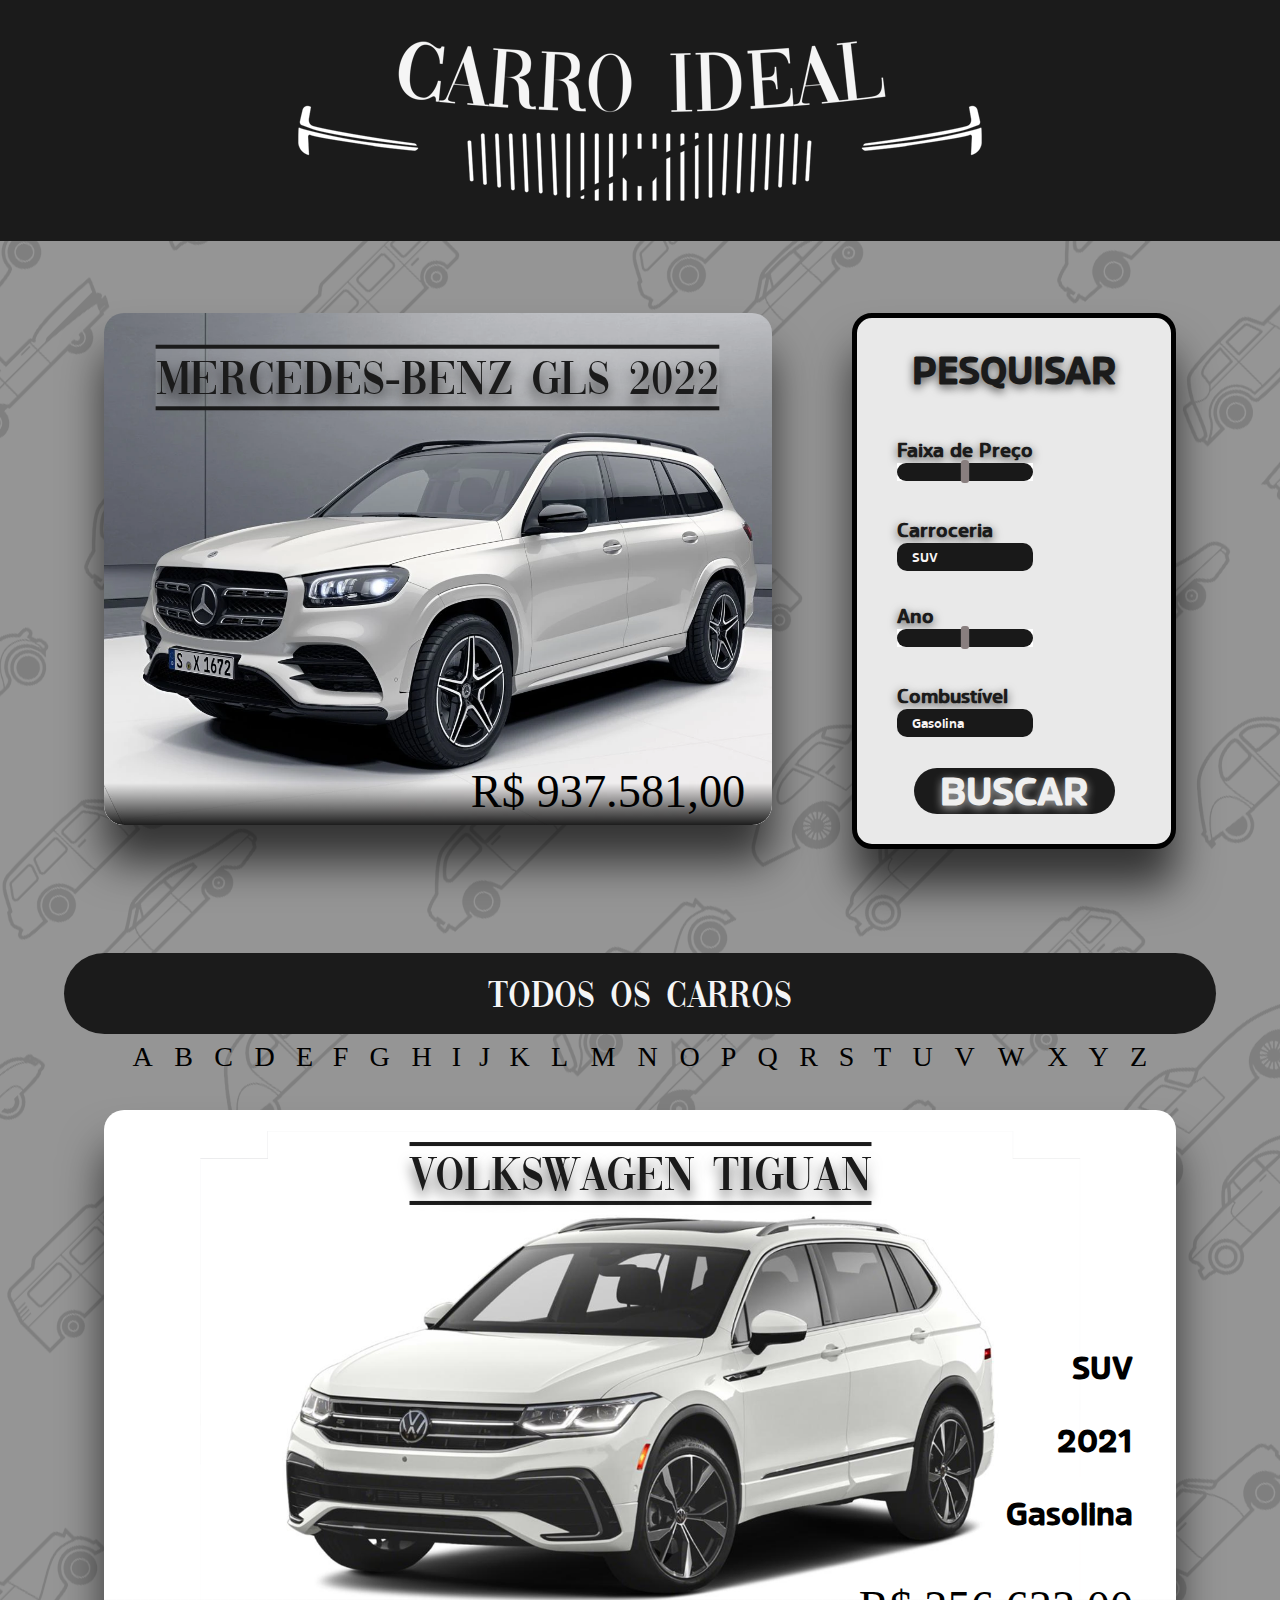
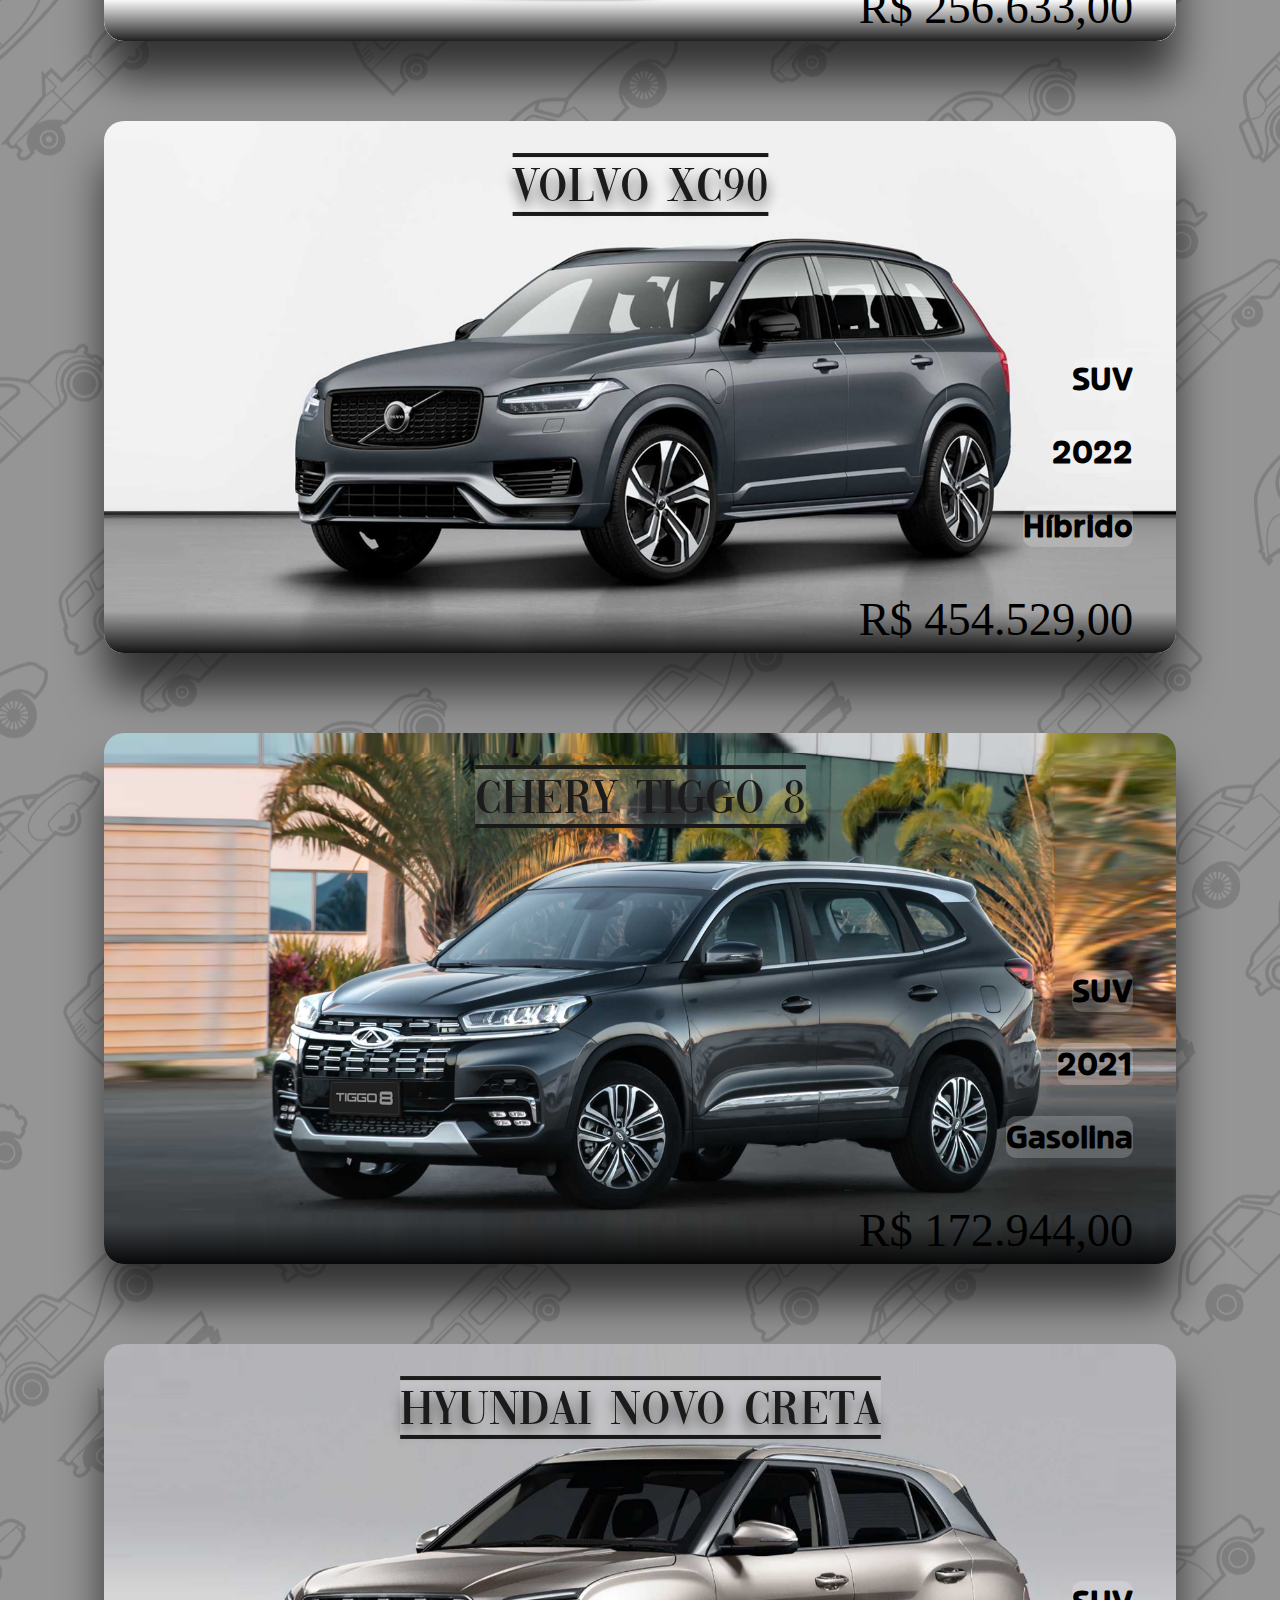
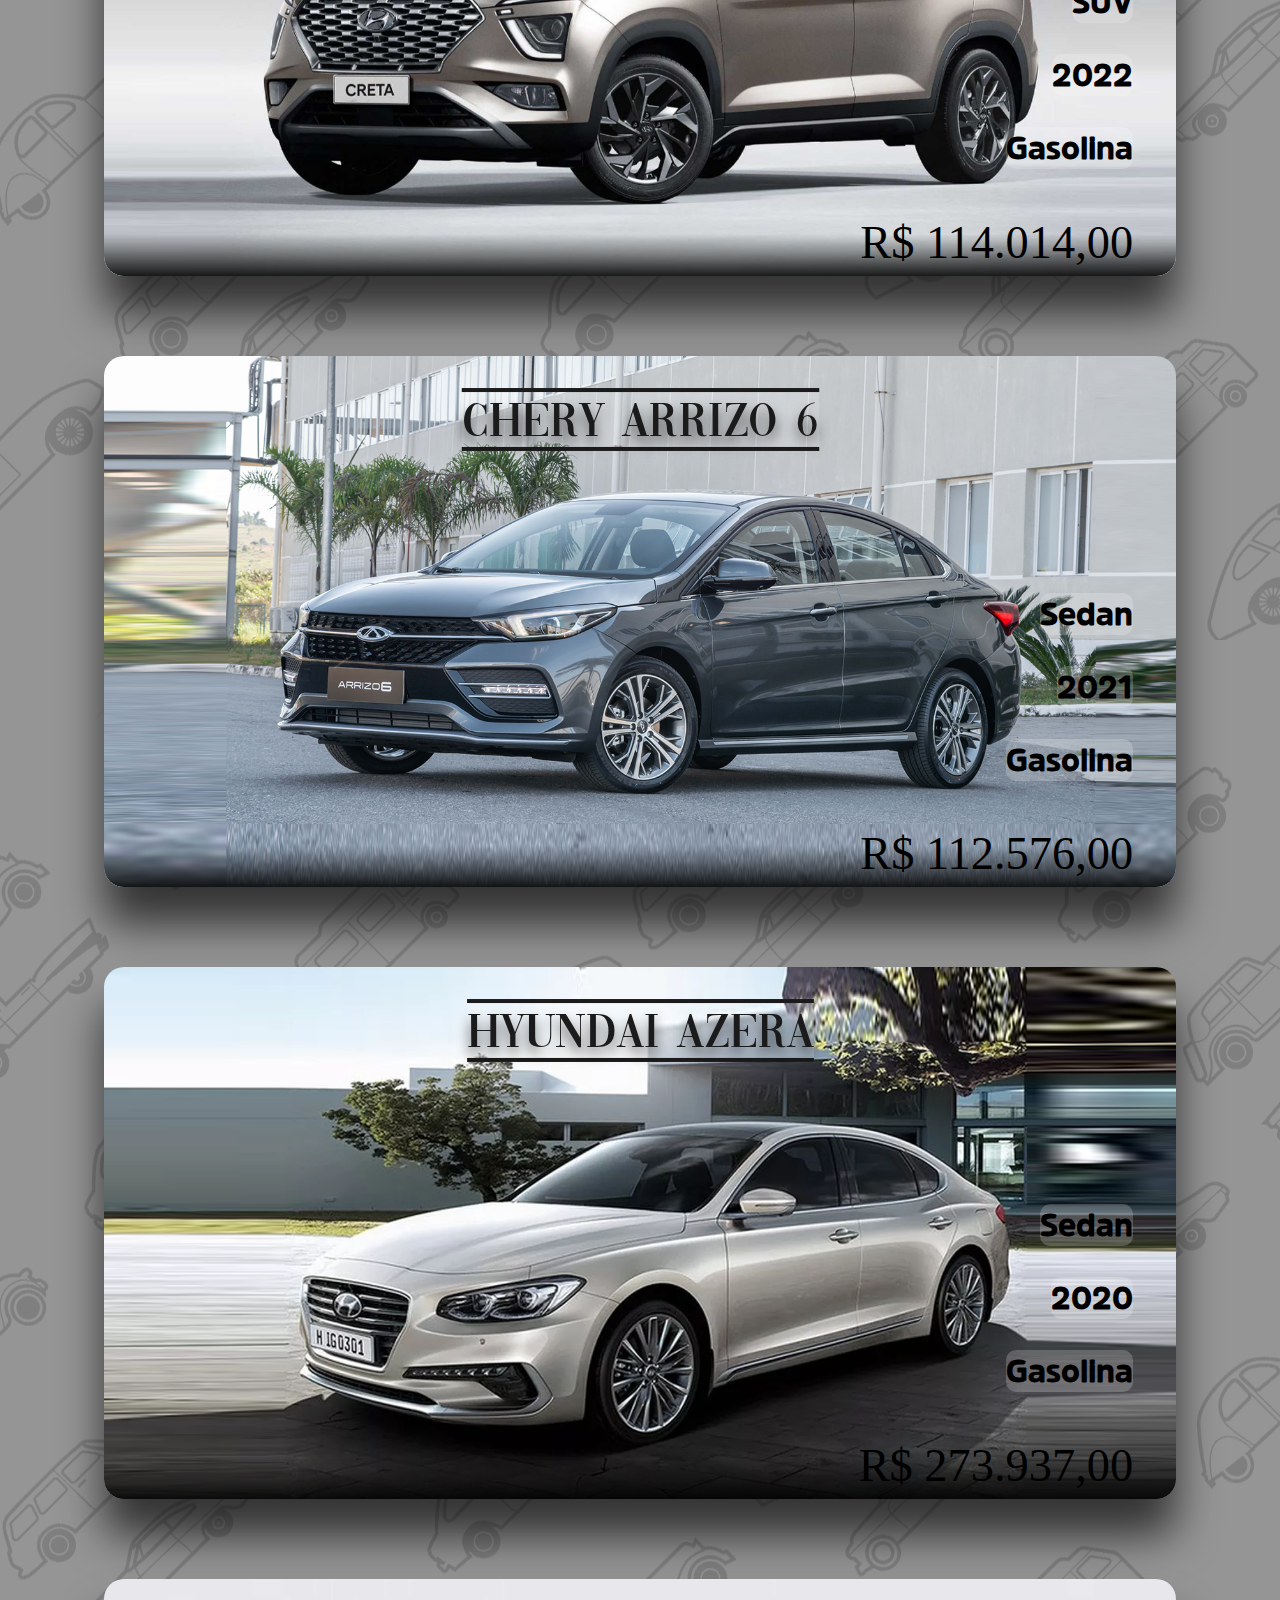
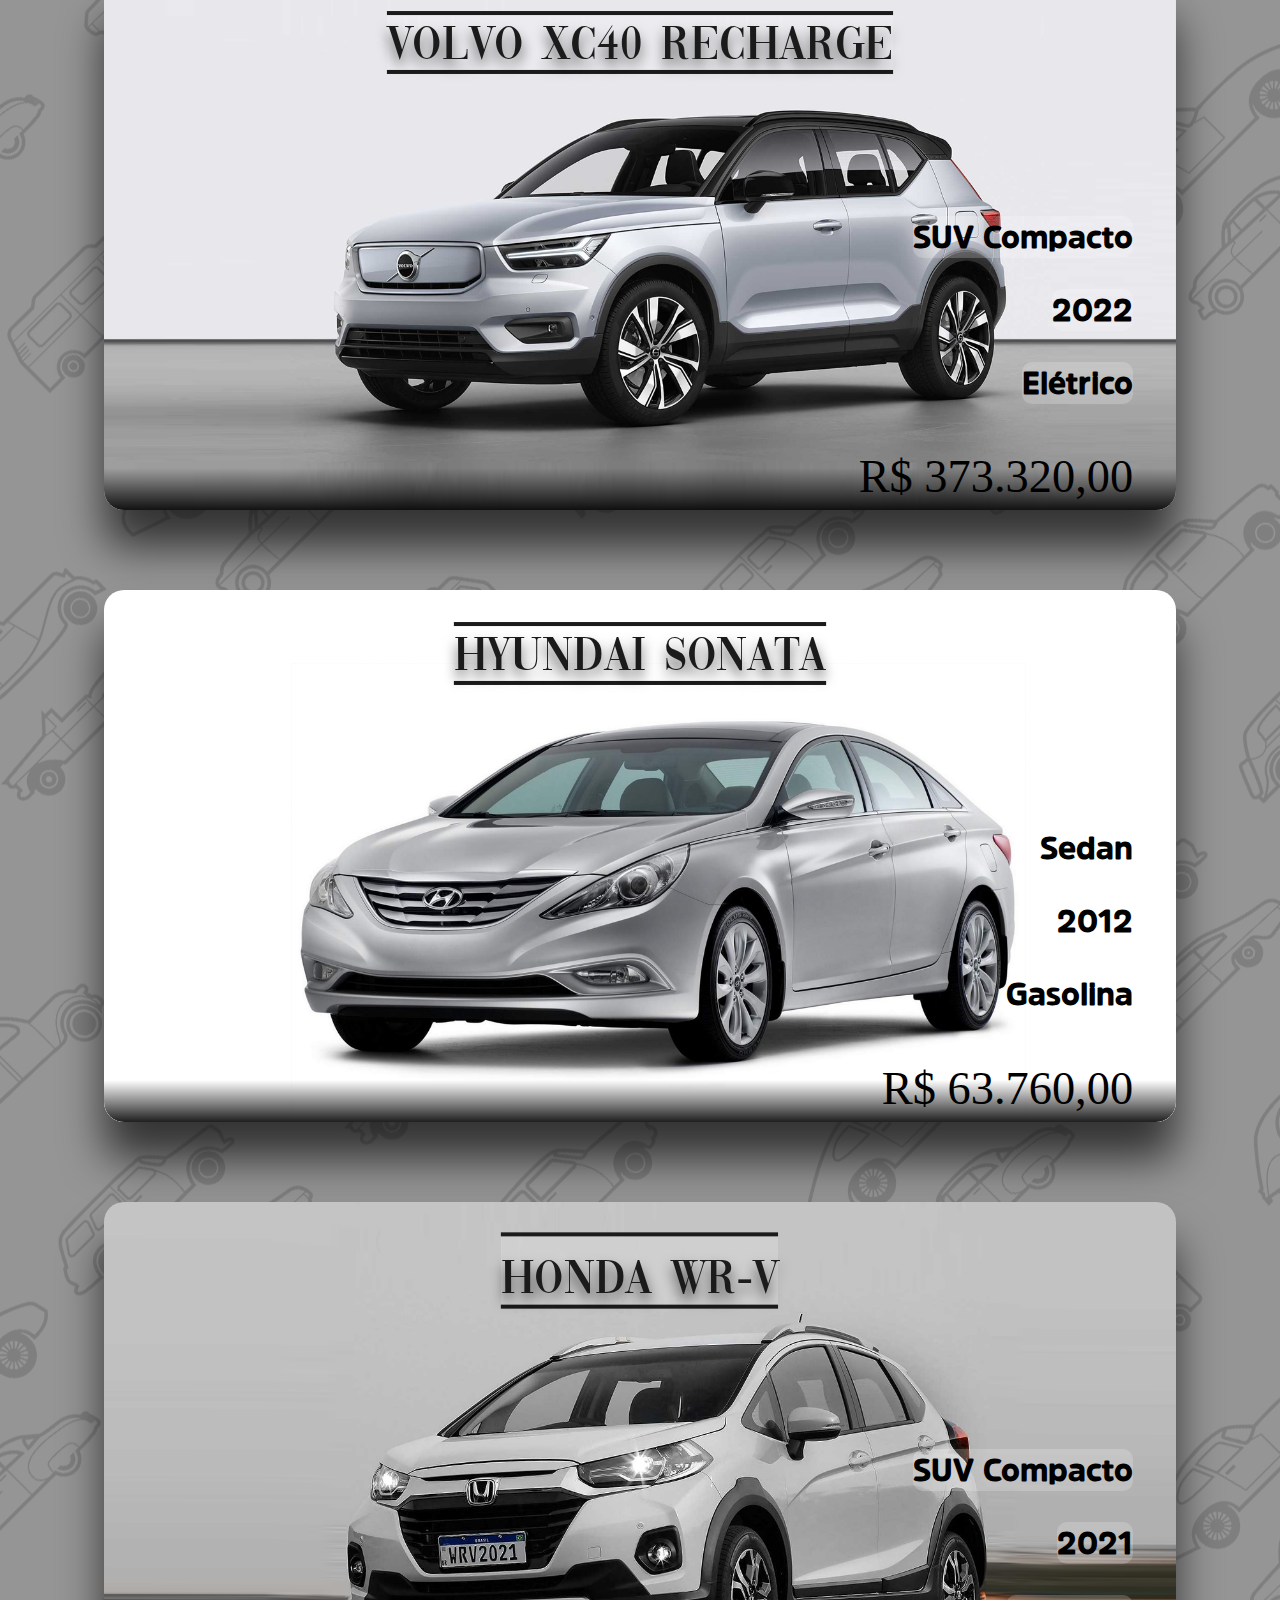
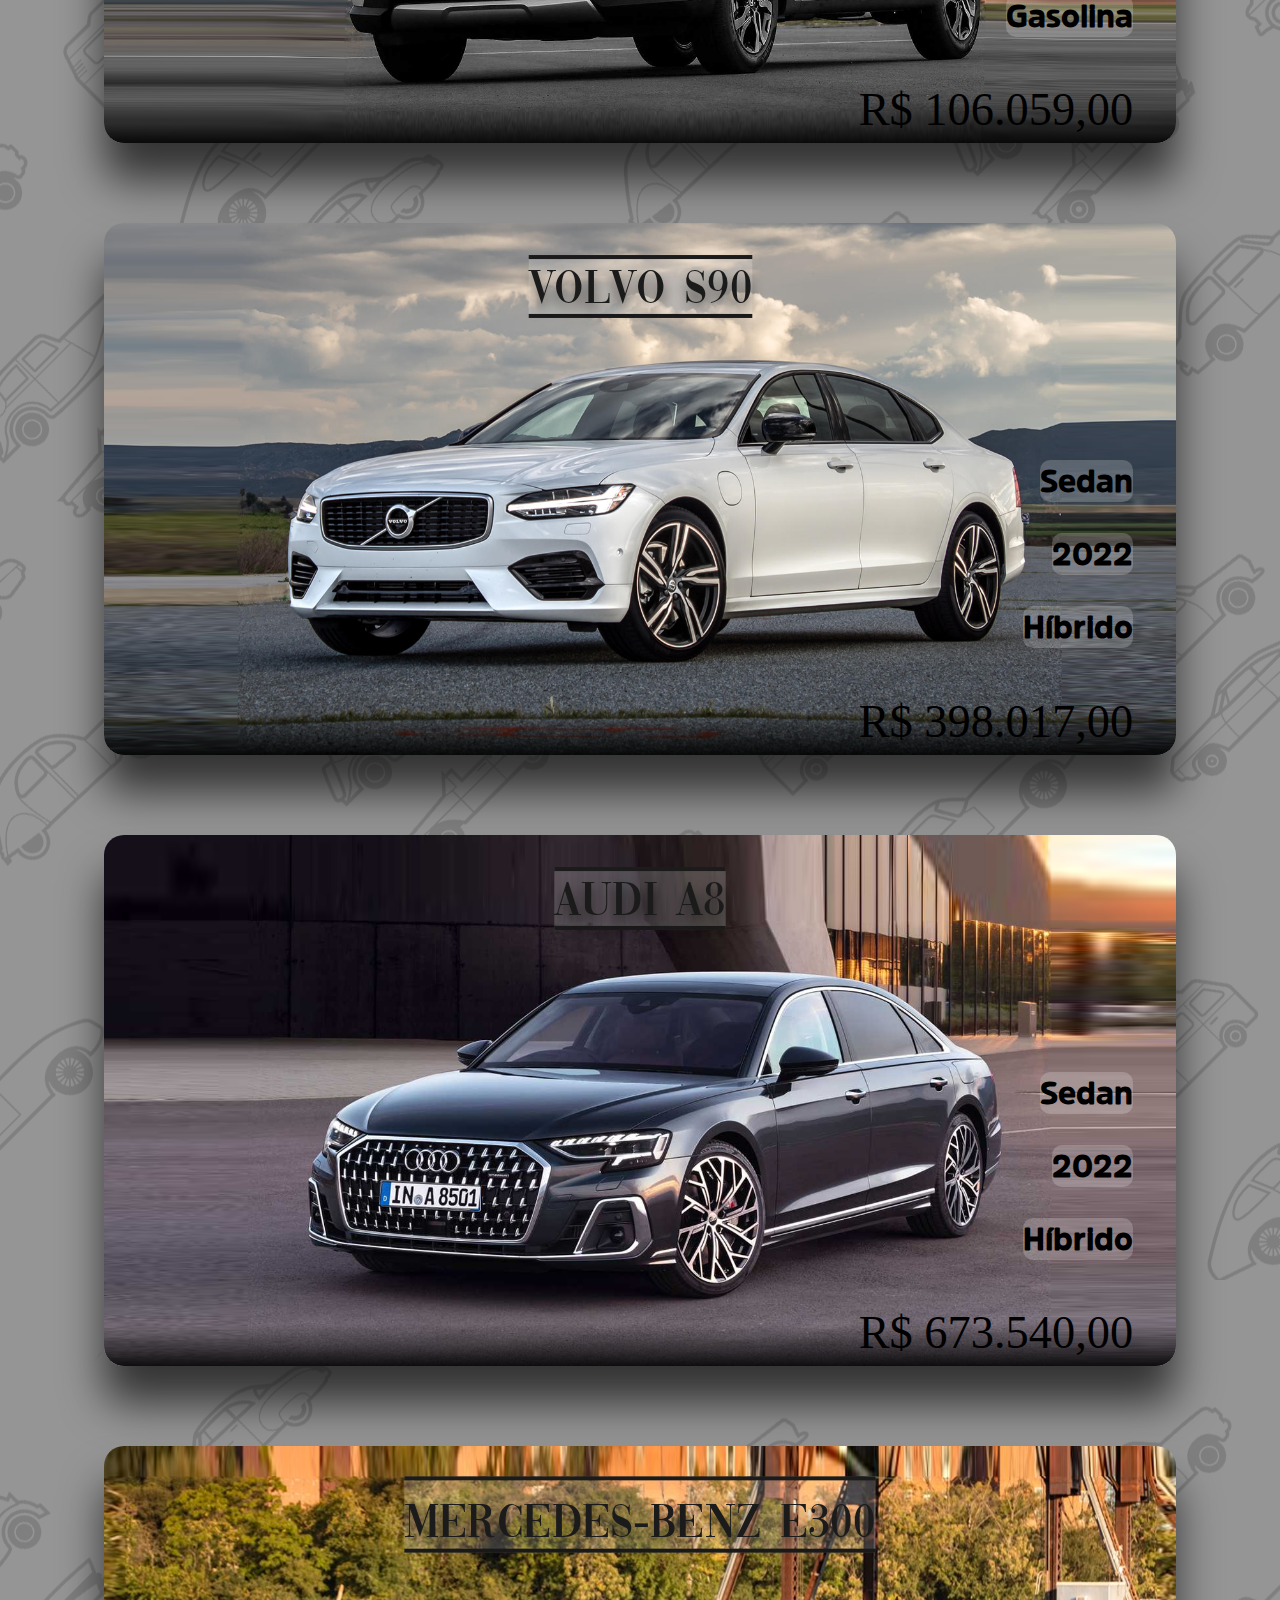
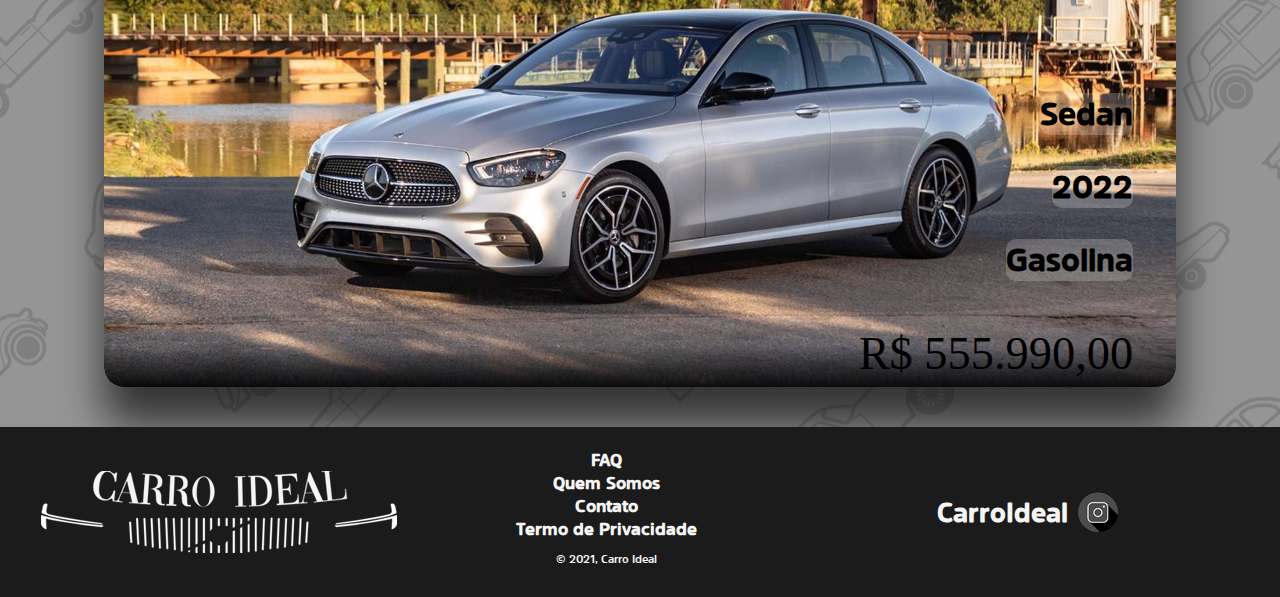
<file: index.html>
<!doctype html>
<html>
<head>
<meta charset="utf-8">
<title>Carro Ideal - Encontre seu próximo carro</title>
    <link rel="stylesheet" href="css/home.css">
</head>

<body>
    
    <div class="headerPlaceBG">
        <img src="assets/headerLogo.png" alt="Carro Ideal Logo">
    </div>
    
    <div class="topOfPage">
        <div class="carousselFeaturedCars">
            <a class="clickableFeaturedCar" href="cars/MBGLS2022.html">
                <p class="featuredCarTitle">MERCEDES-BENZ GLS 2022</p>
                <div class="carPreviewBottomGradient">
                    <p class="featuredCarPrice">R$ 937.581,00</p>
                </div>
            </a>
        </div>
        
        <div class="quickSearchPanel">
            <h1>PESQUISAR</h1>
            <div class="searchFiltersContainer">
                <div class="filtersQuickSearch">
                    <ul class="filterUL">
                        <li class="filterText">Faixa de Preço</li>
                        <li><input type="range" id="faixaDePreco" name="faixaDePreco" min="63760" max="1000000"></li>
                    </ul>
                    <ul class="filterUL">
                        <li class="filterText">Carroceria</li>
                        <li>
                            <select name="carroceria" id="carroceria">
                            <option value="suv">SUV</option>
                            <option value="suvcompacto">SUV Compacto</option>
                            <option value="sedan">Sedan</option>
                            </select>
                        </li>
                    </ul>
                    <ul class="filterUL">
                        <li class="filterText">Ano</li>
                        <li>
                            <input type="range" id="faixaDeAno" name="faixaDeAno" min="2012" max="2022">
                        </li>
                    </ul>
                    <ul class="filterUL">
                        <li class="filterText">Combustível</li>
                        <li>
                            <select name="combustivel" id="combustivel">
                            <option value="gasolina">Gasolina</option>
                            <option value="flex">Flex</option>
                            <option value="hibrido">Híbrido</option>
                            <option value="eletrico">Elétrico</option>
                            </select>
                        </li>
                    </ul>
                </div>
            </div>
            <a class="linkBuscar" href="resultadosQuickSearch.html">
                <div class="bgBuscar">
                    <h2>BUSCAR</h2>
                </div>
            </a>
        </div>
    </div>
    
    <div class="topOfListings">
        <div class="bgTodosCarros"><p>TODOS OS CARROS</p></div>
        <div class="alphabetSearch">
            <p class="alphabet">A</p>
            <p class="alphabet">B</p>
            <p class="alphabet">C</p>
            <p class="alphabet">D</p>
            <p class="alphabet">E</p>
            <p class="alphabet">F</p>
            <p class="alphabet">G</p>
            <p class="alphabet">H</p>
            <p class="alphabet">I</p>
            <p class="alphabet">J</p>
            <p class="alphabet">K</p>
            <p class="alphabet">L</p>
            <p class="alphabet">M</p>
            <p class="alphabet">N</p>
            <p class="alphabet">O</p>
            <p class="alphabet">P</p>
            <p class="alphabet">Q</p>
            <p class="alphabet">R</p>
            <p class="alphabet">S</p>
            <p class="alphabet">T</p>
            <p class="alphabet">U</p>
            <p class="alphabet">V</p>
            <p class="alphabet">W</p>
            <p class="alphabet">X</p>
            <p class="alphabet">Y</p>
            <p class="alphabet">Z</p>
        </div>
    </div>
    <div class="listingsAllCars">
        <div class="carCard1">
            <a class="clickableCarCard" href="cars/VWTIGUANRLINE2021.html">
                <p class="CarCardTitle">VOLKSWAGEN TIGUAN</p>                
                <p class="carCardCategoria">SUV</p>
                <p class="carCardAno">2021</p>
                <p class="carCardCombustivel">Gasolina</p>
                <div class="carCardPreviewBottomGradient">
                    <p class="carCardPrice">R$ 256.633,00</p>
                </div>
            </a>
        </div>
        <div class="carCard2">
            <a class="clickableCarCard" href="cars/VOLVOXC902022.html">
                <p class="CarCardTitle">VOLVO XC90</p>                
                <p class="carCardCategoria">SUV</p>
                <p class="carCardAno">2022</p>
                <p class="carCardCombustivel">Híbrido</p>
                <div class="carCardPreviewBottomGradient">
                    <p class="carCardPrice">R$ 454.529,00</p>
                </div>
            </a>
        </div>
        <div class="carCard3">
            <a class="clickableCarCard" href="cars/CHERYTIGGO82021.html">
                <p class="CarCardTitle">CHERY TIGGO 8</p>                
                <p class="carCardCategoria">SUV</p>
                <p class="carCardAno">2021</p>
                <p class="carCardCombustivel">Gasolina</p>
                <div class="carCardPreviewBottomGradient">
                    <p class="carCardPrice">R$ 172.944,00</p>
                </div>
            </a>
        </div>
        <div class="carCard4">
            <a class="clickableCarCard" href="cars/HYUNDAINOVOCRETA2022.html">
                <p class="CarCardTitle">HYUNDAI NOVO CRETA</p>                
                <p class="carCardCategoria">SUV</p>
                <p class="carCardAno">2022</p>
                <p class="carCardCombustivel">Gasolina</p>
                <div class="carCardPreviewBottomGradient">
                    <p class="carCardPrice">R$ 114.014,00</p>
                </div>
            </a>
        </div>
        <div class="carCard5">
            <a class="clickableCarCard" href="cars/CHERYARRIZO62021.html">
                <p class="CarCardTitle">CHERY ARRIZO 6</p>                
                <p class="carCardCategoria">Sedan</p>
                <p class="carCardAno">2021</p>
                <p class="carCardCombustivel">Gasolina</p>
                <div class="carCardPreviewBottomGradient">
                    <p class="carCardPrice">R$ 112.576,00</p>
                </div>
            </a>
        </div>
        <div class="carCard6">
            <a class="clickableCarCard" href="cars/HYUNDAIAZERA2020.html">
                <p class="CarCardTitle">HYUNDAI AZERA</p>                
                <p class="carCardCategoria">Sedan</p>
                <p class="carCardAno">2020</p>
                <p class="carCardCombustivel">Gasolina</p>
                <div class="carCardPreviewBottomGradient">
                    <p class="carCardPrice">R$ 273.937,00</p>
                </div>
            </a>
        </div>
        <div class="carCard7">
            <a class="clickableCarCard" href="cars/VOLVOXC40RECHARGE2022.html">
                <p class="CarCardTitle">VOLVO XC40 RECHARGE</p>                
                <p class="carCardCategoria">SUV Compacto</p>
                <p class="carCardAno">2022</p>
                <p class="carCardCombustivel">Elétrico</p>
                <div class="carCardPreviewBottomGradient">
                    <p class="carCardPrice">R$ 373.320,00</p>
                </div>
            </a>
        </div>
        <div class="carCard8">
            <a class="clickableCarCard" href="cars/HYUNDAISONATA2012.html">
                <p class="CarCardTitle">HYUNDAI SONATA</p>                
                <p class="carCardCategoria">Sedan</p>
                <p class="carCardAno">2012</p>
                <p class="carCardCombustivel">Gasolina</p>
                <div class="carCardPreviewBottomGradient">
                    <p class="carCardPrice">R$ 63.760,00</p>
                </div>
            </a>
        </div>
        <div class="carCard9">
            <a class="clickableCarCard" href="cars/HONDAWRV2021.html">
                <p class="CarCardTitle">HONDA WR-V</p>                
                <p class="carCardCategoria">SUV Compacto</p>
                <p class="carCardAno">2021</p>
                <p class="carCardCombustivel">Gasolina</p>
                <div class="carCardPreviewBottomGradient">
                    <p class="carCardPrice">R$ 106.059,00</p>
                </div>
            </a>
        </div>
        <div class="carCard10">
            <a class="clickableCarCard" href="cars/VOLVOS902022.html">
                <p class="CarCardTitle">VOLVO S90</p>                
                <p class="carCardCategoria">Sedan</p>
                <p class="carCardAno">2022</p>
                <p class="carCardCombustivel">Híbrido</p>
                <div class="carCardPreviewBottomGradient">
                    <p class="carCardPrice">R$ 398.017,00</p>
                </div>
            </a>
        </div>
        <div class="carCard11">
            <a class="clickableCarCard" href="cars/AUDIA82022.html">
                <p class="CarCardTitle">AUDI A8</p>                
                <p class="carCardCategoria">Sedan</p>
                <p class="carCardAno">2022</p>
                <p class="carCardCombustivel">Híbrido</p>
                <div class="carCardPreviewBottomGradient">
                    <p class="carCardPrice">R$ 673.540,00</p>
                </div>
            </a>
        </div>
        <div class="carCard12">
            <a class="clickableCarCard" href="cars/MBE3002022.html">
                <p class="CarCardTitle">MERCEDES-BENZ E300</p>                
                <p class="carCardCategoria">Sedan</p>
                <p class="carCardAno">2022</p>
                <p class="carCardCombustivel">Gasolina</p>
                <div class="carCardPreviewBottomGradient">
                    <p class="carCardPrice">R$ 555.990,00</p>
                </div>
            </a>
        </div>
        
    </div>
    
    <div class="footer">
        <img src="assets/footerLogo.png" alt="Carro Ideal Logo" class="footerLogo">
        <div class="footerInfoContainer">
                <a href="faq.html" class="faqClickable">FAQ</a>
                <a href="quemsomos.html" class="quemSomosClickable">Quem Somos</a>
                <a href="contato.html" class="contatoClickable">Contato</a>
                <a href="privacidade.html" class="privacidadeClickable">Termo de Privacidade</a>
                <p class="copyrightFooter">© 2021, Carro Ideal</p>
        </div>
        <div class="socialAccountsContainer">
            <p class="businessSocial">CarroIdeal</p>
            <img src="assets/logoInsta.png" alt="Instagram Logo" class="instaLogo">
        </div>
    </div>
    
</body>
</html>
</file>
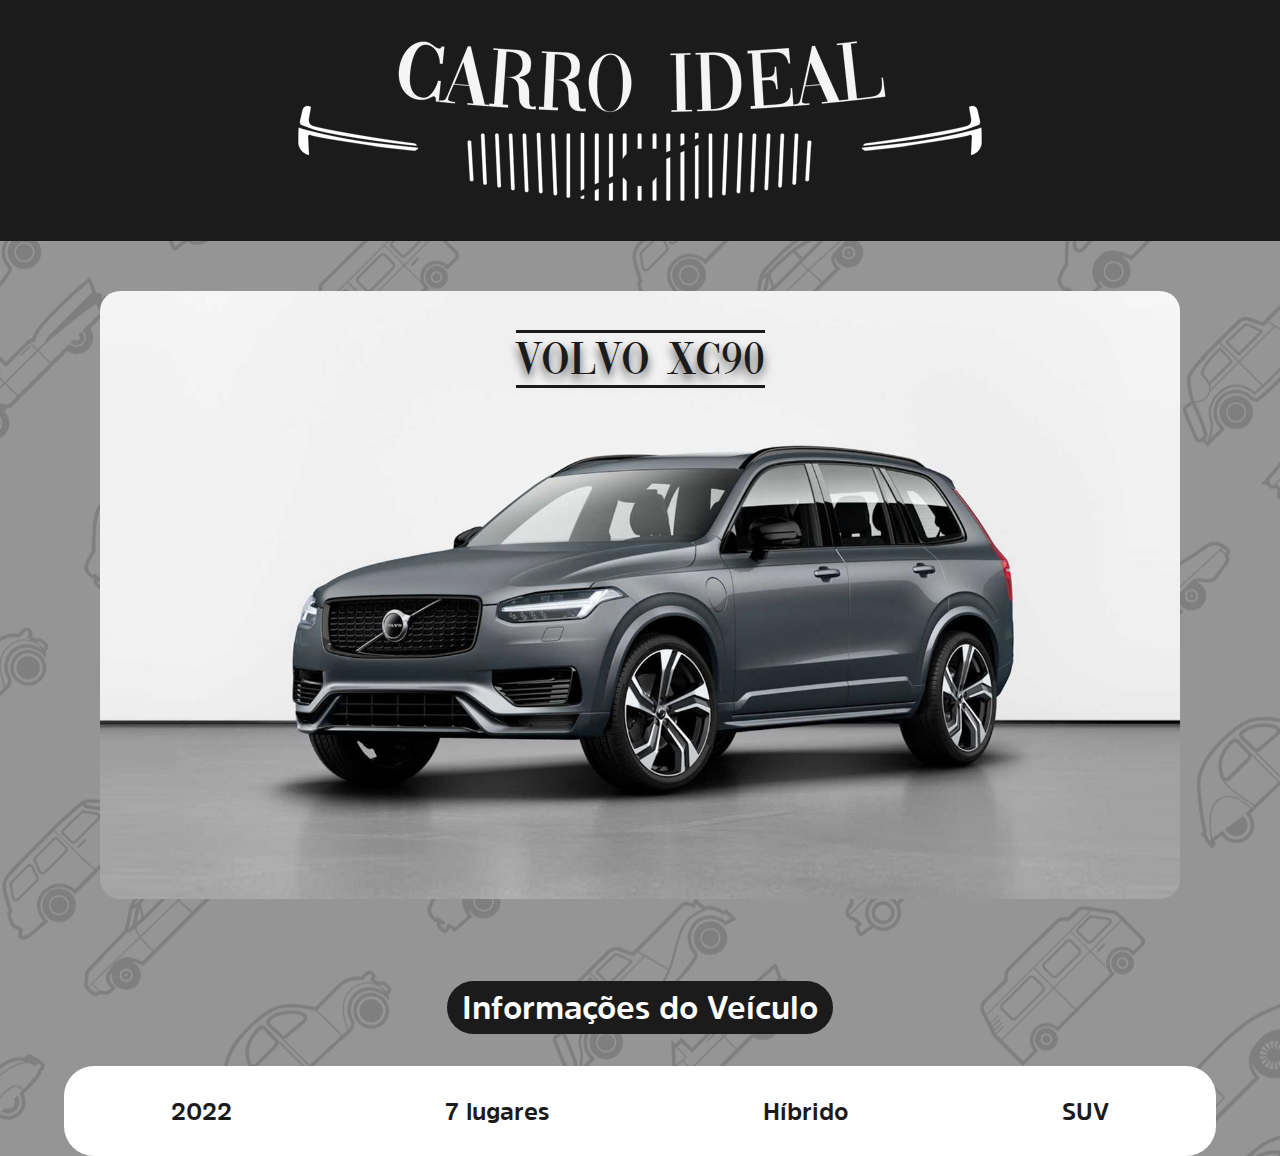
<file: testing/testingJS.html>
<!DOCTYPE html>
<html lang="en">
<head>
    <meta charset="UTF-8">
    <title>JS Testing with JSON</title>
    <link rel="stylesheet" href="testing.css">
</head>
<body class="mainBody">

    <div class="headerPlaceBG">
        <img src="../assets/headerLogo.png" alt="Carro Ideal Logo">
    </div>

    <div class="imageContainer">
        <img src="../assets/car2.png" alt="car9" id="carImage">
        <div id="featuredCarTitle"></div>
    </div>

    <div class="carInfoTitleContainer">
        <p class="carInfoTitle">Informações do Veículo</p>
    </div>
    <div class="carInfoContainer">
        <p id="infoAno"></p>
        <p id="infoLugares"></p>
        <p id="infoGasolina"></p>
        <p id="infoCategoria"></p>
    </div>
</body>
<script type="text/javascript" src="test.js"></script>
</html>
</file>
<file: css/home.css>
@charset "utf-8";
/* CSS Document */

@font-face {
    font-family: 'vogueregular';
    src: url('../fonts/vogueWebfont.woff2') format('woff2'),
         url('../fonts/vogueWebfont.woff') format('woff');
    font-weight: normal;
    font-style: normal;

}

@font-face {
    font-family: 'amsiprobold';
    src: url('../fonts/amsiproBoldWebfont.woff2') format('woff2'),
         url('../fonts/amsiproBoldWebfont.woff') format('woff');
    font-weight: normal;
    font-style: normal;

}

body {
    min-width: 780px;
    display: flex;
    flex-wrap: wrap;
    justify-content: center;
    background-image:url(../assets/bgOverlay.png);
    margin: 0px;
    transition: 1s;
}

.headerPlaceBG {
    display: flex;
    align-items: center;
    justify-content: center;
    width: 100%;
    height: 241px;
    background: #1b1b1b;
    transition: 1s;
}

.topOfPage {
    display: flex;
    justify-content: space-between;
    margin-top: 2em;
    margin-bottom: 2em;
    width: 90%;
    height: max-content;
}

.carousselFeaturedCars {
    flex: 1;
    overflow: hidden;
    margin: 40px;
    height: 100%;
    width: 47.44em;
    background-image: url("../assets/carPreview.webp");
    background-position: center;
    background-size: cover;
    border-radius: 20px;
    box-shadow: 0px 37px 43px 0px rgba(0, 0, 0, 0.66);
    transition: all 0.7s;
}

.carousselFeaturedCars:hover {
    transform: scale(1.02);
}

.carousselFeaturedCars a {
    text-decoration: none;
}

.featuredCarTitle {
    background: rgba(255, 255, 255, 0.15);
    width: max-content;
    text-align: center;
    margin-top: 40px;
    margin-left: auto;
    margin-right: auto;
    border-top-style: solid;
    border-bottom-style: solid;
    text-shadow: 0px 6px 9.7px rgba(0, 0, 0, 0.66);
    font-family: vogueregular;
    font-weight: 400;
    font-size: 2.3em;
    color: #1b1b1b;
    transform: scale(1.339,1.339);
}

.carPreviewBottomGradient {
    height: 60px;
    margin-top: 363px;
    margin-bottom: 0px;
    border-bottom-left-radius: 20px;
    border-bottom-right-radius: 20px;
    background: linear-gradient(0deg, rgba(0,0,0,0.8799894957983193) 0%, rgba(0,0,0,0) 70%, rgba(0,0,0,0) 95%);
}

.featuredCarPrice {
    text-align: right;
    flex-basis: 10%;
    margin-left: auto;
    margin-right: 4%;
    color: #000000;
	font-size: 2.9em;
	font-weight: 400;
	font-family: Vogue;
}

.quickSearchPanel {
    display: flex;
    flex-wrap: wrap;
    margin: 40px;
    height: 100%;
    width: 314px;
    background: #e9e9e9;
    border-radius: 20px;
    border-style: solid;
    border-width: 5px;
    box-shadow: 0px 37px 43px 0px rgba(0, 0, 0, 0.66);
}

.quickSearchPanel h1 {
    flex-basis: 100%;
    text-align: center;
    font-family: amsiprobold;
    margin-left: auto;
    margin-right: auto;
    color: #1b1b1b;
	font-size: 2.38em;
	font-weight: 700;
	text-shadow: 0px 3px 9.7px rgba(0, 0, 0, 0.66);
}

.searchFiltersContainer {
    display: flex;
    justify-content: flex-start;
    align-items: center;
    margin-top: 0px;;
    margin-bottom: 15px;
}

.filtersQuickSearch {
    display: flex;
    flex-direction: column;
    justify-content: flex-start;
    margin-top: auto;
    margin-bottom: auto;
}

.filterUL {
    list-style: none;
}

.filterText {
    font-family: amsiprobold;
    color: #1b1b1b;
	font-size: 1.19em;
	font-weight: 700;
	text-shadow: 0px 3px 9.7px rgba(0, 0, 0, 0.66);
}

/* Range style */

.filterUL input[type=range] {
    -webkit-appearance: none;
  margin: 0px 0;
  width: 100%;
}

.filterUL input[type=range]:focus {
    outline: none;
}

.filterUL input[type=range]::-webkit-slider-runnable-track {
      width: 100%;
      height: 18px;
      cursor: pointer;
      animate: 0.2s;
      box-shadow: 0px 0px 0px #000000;
      background: #191919;
      border-radius: 24px;
      border: 0px solid #000000;
}

.filterUL input[type=range]::-webkit-slider-thumb {
  box-shadow: 0px 0px 1px #e0dada;
  border: 0px solid #dfdbdb;
  height: 23px;
  width: 8px;
  border-radius: 3px;
  background: #887e7e;
  cursor: pointer;
  -webkit-appearance: none;
  margin-top: -3.5px;
}

.filterUL input[type=range]:focus::-webkit-slider-runnable-track {
  background: #191919;
}

.filterUL input[type=range]::-moz-range-track {
  width: 100%;
  height: 15px;
  cursor: pointer;
  animate: 0.2s;
  box-shadow: 0px 0px 0px #000000;
  background: #191919;
  border-radius: 24px;
  border: 0px solid #000000;
}

.filterUL input[type=range]::-moz-range-thumb {
  box-shadow: 0px 0px 1px #e0dada;
  border: 0px solid #dfdbdb;
  height: 31px;
  width: 5px;
  border-radius: 3px;
  background: #887e7e;
  cursor: pointer;
}

.filterUL input[type=range]::-ms-track {
  width: 100%;
  height: 24px;
  cursor: pointer;
  animate: 0.2s;
  background: transparent;
  border-color: transparent;
  color: transparent;
}

.filterUL input[type=range]::-ms-fill-lower {
  background: #191919;
  border: 0px solid #000000;
  border-radius: 48px;
  box-shadow: 0px 0px 0px #000000;
}

.filterUL input[type=range]::-ms-fill-upper {
  background: #191919;
  border: 0px solid #000000;
  border-radius: 48px;
  box-shadow: 0px 0px 0px #000000;
}

.filterUL input[type=range]::-ms-thumb {
  box-shadow: 0px 0px 1px #e0dada;
  border: 0px solid #dfdbdb;
  height: 31px;
  width: 11px;
  border-radius: 3px;
  background: #887e7e;
  cursor: pointer;
}

.filterUL input[type=range]:focus::-ms-fill-lower {
  background: #191919;
}

.filterUL input[type=range]:focus::-ms-fill-upper {
  background: #191919;
}

/* Range Style */

/*Dropdown Style*/

.filterUL select {
    position: relative;
    display: inline-block;
    margin-bottom: 0px;
    width: 100%;
}

.filterUL select {
        font-family: 'amsiprobold';
        display: inline-block;
        width: 100%;
        cursor: pointer;
        padding: 5px 15px;
        outline: 0;
        border: 0px solid #000000;
        border-radius: 10px;
        background: #191919;
        color: #f8f4f4;
        appearance: none;
        -webkit-appearance: none;
        -moz-appearance: none;
    }

.filterUL select::-ms-expand {
            display: none;
        }

.filterUL select:hover,
.filterUL select:focus {
            color: #f5f1f1;
            background: #181818;
        }

.filterUL select:disabled {
            opacity: 0.4;
            pointer-events: none;
        }

.filterUL select_arrow {
    position: absolute;
    top: 15px;
    right: 20px;
    width: 10px;
    height: 10px;
    border: solid #f8efef;
    border-width: 0 3px 3px 0;
    display: inline-block;
    padding: 3px;
    transform: rotate(45deg);
}

.filterUL select:hover ~ .select_arrow,
.filterUL select:focus ~ .select_arrow {
    border-color: #f8f0f0;
}

.filterUL select:disabled ~ .select_arrow {
    border-top-color: #cccccc;
}

/*Dropdown Style*/

.linkBuscar {
    display: flex;
    justify-content: center;
    margin-left: auto;
    margin-right: auto;
    text-decoration: none;
    margin-bottom: 30px;
    flex-basis: 100%;
}

.bgBuscar {
    display: flex;
    justify-content: center;
    align-items: center;
    width: 201px;
	height: 46px;
    margin-left: auto;
    margin-right: auto;
    border-radius: 23px;
	background-color: #1b1b1b;
}

.bgBuscar h2 {
    font-family: amsiprobold;
    color: #efefef;
	font-size: 2.38em;
	font-weight: 700;
	line-height: 0;
	text-shadow: 0px 3px 9.7px rgba(255, 255, 255, 0.66);
}

.topOfListings {
    width: 90%;
    height: max-content;
    display: flex;
    justify-content: center;
    flex-wrap: wrap;
    margin-top: 32px;
}

.bgTodosCarros {
    display: flex;
    justify-content: center;
    align-items: center;
    height: 81px;
    width: 100%;
    background-color: #1b1b1b;
    border-radius: 41.5px;
}

.bgTodosCarros p {
    font-family: vogueregular;
    font-size: 2.38em;
    color: #f5f5f5;  
    line-height: 0;
    padding-top: 8px;
}

.alphabetSearch {
    display: flex;
    width: inherit;
    overflow: hidden;
}

.alphabet {
    margin-left: auto;
    margin-right: auto;
    margin-top: 15px;
    margin-bottom: 13px;
    padding-top: 8px;
    font-family: Vogue;
	color: #000000;
	font-size: 2.38em;
	font-weight: 400;
	line-height: 0;
    text-decoration: none;
    transform: scale(0.737,0.737);
}

.listingsAllCars {
    width: 90%;
    height: max-content;
    display: flex;
    justify-content: space-around;
    flex-wrap: wrap;
}

/*Car Cards Pictures*/

.carCard1 {
    flex-basis: 44%;
    overflow: hidden;
    margin: 40px;
    height: 100%;
    width: 47.44em;
    background-image: url("../assets/car1.png");
    background-position: center;
    background-size: cover;
    border-radius: 20px;
    box-shadow: 0px 37px 43px 0px rgba(0, 0, 0, 0.66);
    transition: all 0.7s;
}

.carCard1:hover {
    transform: scale(1.02);
}

.carCard2 {
    flex-basis: 44%;
    overflow: hidden;
    margin: 40px;
    height: 100%;
    width: 47.44em;
    background-image: url("../assets/car2.png");
    background-position: center;
    background-size: cover;
    border-radius: 20px;
    box-shadow: 0px 37px 43px 0px rgba(0, 0, 0, 0.66);
    transition: all 0.7s;
}

.carCard2:hover {
    transform: scale(1.02);
}

.carCard3 {
    flex-basis: 44%;
    overflow: hidden;
    margin: 40px;
    height: 100%;
    width: 47.44em;
    background-image: url("../assets/car3.png");
    background-position: center;
    background-size: cover;
    border-radius: 20px;
    box-shadow: 0px 37px 43px 0px rgba(0, 0, 0, 0.66);
    transition: all 0.7s;
}

.carCard3:hover {
    transform: scale(1.02);
}

.carCard4 {
    flex-basis: 44%;
    overflow: hidden;
    margin: 40px;
    height: 100%;
    width: 47.44em;
    background-image: url("../assets/car4.png");
    background-position: center;
    background-size: cover;
    border-radius: 20px;
    box-shadow: 0px 37px 43px 0px rgba(0, 0, 0, 0.66);
    transition: all 0.7s;
}

.carCard4:hover {
    transform: scale(1.02);
}

.carCard5 {
    flex-basis: 44%;
    overflow: hidden;
    margin: 40px;
    height: 100%;
    width: 47.44em;
    background-image: url("../assets/car5.png");
    background-position: center;
    background-size: cover;
    border-radius: 20px;
    box-shadow: 0px 37px 43px 0px rgba(0, 0, 0, 0.66);
    transition: all 0.7s;
}

.carCard5:hover {
    transform: scale(1.02);
}

.carCard6 {
    flex-basis: 44%;
    overflow: hidden;
    margin: 40px;
    height: 100%;
    width: 47.44em;
    background-image: url("../assets/car6.png");
    background-position: center;
    background-size: cover;
    border-radius: 20px;
    box-shadow: 0px 37px 43px 0px rgba(0, 0, 0, 0.66);
    transition: all 0.7s;
}

.carCard6:hover {
    transform: scale(1.02);
}

.carCard7 {
    flex-basis: 44%;
    overflow: hidden;
    margin: 40px;
    height: 100%;
    width: 47.44em;
    background-image: url("../assets/car7.png");
    background-position: center;
    background-size: cover;
    border-radius: 20px;
    box-shadow: 0px 37px 43px 0px rgba(0, 0, 0, 0.66);
    transition: all 0.7s;
}

.carCard7:hover {
    transform: scale(1.02);
}

.carCard8 {
    flex-basis: 44%;
    overflow: hidden;
    margin: 40px;
    height: 100%;
    width: 47.44em;
    background-image: url("../assets/car8.png");
    background-position: center;
    background-size: cover;
    border-radius: 20px;
    box-shadow: 0px 37px 43px 0px rgba(0, 0, 0, 0.66);
    transition: all 0.7s;
}

.carCard8:hover {
    transform: scale(1.02);
}

.carCard9 {
    flex-basis: 44%;
    overflow: hidden;
    margin: 40px;
    height: 100%;
    width: 47.44em;
    background-image: url("../assets/car9.png");
    background-position: center;
    background-size: cover;
    border-radius: 20px;
    box-shadow: 0px 37px 43px 0px rgba(0, 0, 0, 0.66);
    transition: all 0.7s;
}

.carCard9:hover {
    transform: scale(1.02);
}

.carCard10 {
    flex-basis: 44%;
    overflow: hidden;
    margin: 40px;
    height: 100%;
    width: 47.44em;
    background-image: url("../assets/car10.png");
    background-position: center;
    background-size: cover;
    border-radius: 20px;
    box-shadow: 0px 37px 43px 0px rgba(0, 0, 0, 0.66);
    transition: all 0.7s;
}

.carCard10:hover {
    transform: scale(1.02);
}

.carCard10 {
    flex-basis: 44%;
    overflow: hidden;
    margin: 40px;
    height: 100%;
    width: 47.44em;
    background-image: url("../assets/car10.png");
    background-position: center;
    background-size: cover;
    border-radius: 20px;
    box-shadow: 0px 37px 43px 0px rgba(0, 0, 0, 0.66);
    transition: all 0.7s;
}

.carCard10:hover {
    transform: scale(1.02);
}

.carCard11 {
    flex-basis: 44%;
    overflow: hidden;
    margin: 40px;
    height: 100%;
    width: 47.44em;
    background-image: url("../assets/car11.png");
    background-position: center;
    background-size: cover;
    border-radius: 20px;
    box-shadow: 0px 37px 43px 0px rgba(0, 0, 0, 0.66);
    transition: all 0.7s;
}

.carCard11:hover {
    transform: scale(1.02);
}

.carCard12 {
    flex-basis: 44%;
    overflow: hidden;
    margin: 40px;
    height: 100%;
    width: 47.44em;
    background-image: url("../assets/car12.png");
    background-position: center;
    background-size: cover;
    border-radius: 20px;
    box-shadow: 0px 37px 43px 0px rgba(0, 0, 0, 0.66);
    transition: all 0.7s;
}

.carCard12:hover {
    transform: scale(1.02);
}

/*Car Cards Pictures*/

.clickableCarCard {
    text-decoration: none;
}

.CarCardTitle {
    background: rgba(255, 255, 255, 0.20);
    width: max-content;
    text-align: center;
    padding-top: 8px;
    margin-top: 40px;
    margin-left: auto;
    margin-right: auto;
    border-top-style: solid;
    border-bottom-style: solid;
    text-shadow: 0px 6px 9.7px rgba(0, 0, 0, 0.66);
    font-family: vogueregular;
    font-weight: 400;
    font-size: 2.3em;
    color: #1b1b1b;
    transform: scale(1.339,1.339);
}

.carCardPreviewBottomGradient {
    height: 60px;
    margin-bottom: 0px;
    border-bottom-left-radius: 20px;
    border-bottom-right-radius: 20px;
    background: linear-gradient(0deg, rgba(0,0,0,0.8799894957983193) 0%, rgba(0,0,0,0) 70%, rgba(0,0,0,0) 95%);
}

.carCardPrice {
    text-align: right;
    flex-basis: 10%;
    margin-left: auto;
    margin-right: 4%;
    color: #000000;
	font-size: 2.9em;
	font-weight: 400;
	font-family: Vogue;
    width: max-content;
}

.carCardCategoria {
    background: rgba(255, 255, 255, 0.20);
    border-radius: 10px;
    width: max-content;
    margin-left: auto;
    margin-top: 150px;
    font-family: amsiprobold;
	color: #000000;
	font-size: 1.94em;
	font-weight: 700;
    text-align: end;
    margin-right: 4%;
}

.carCardAno {
    background: rgba(255, 255, 255, 0.20);
    border-radius: 10px;
    width: max-content;
    margin-left: auto;
    font-family: amsiprobold;
	color: #000000;
	font-size: 1.94em;
	font-weight: 700;
    text-align: end;
    margin-right: 4%;
}

.carCardCombustivel {
    background: rgba(255, 255, 255, 0.20);
    border-radius: 10px;
    width: max-content;
    margin-left: auto;
    margin-bottom: 0px;
    padding-bottom: 0px;
    font-family: amsiprobold;
	color: #000000;
	font-size: 1.94em;
	font-weight: 700;
    text-align: end;
    margin-right: 4%;
}

.footer {
    display: flex;
    flex-direction: row;
    justify-content: center;
    align-items: center;
    width: 100%;
    height: 170px;
    background: #1b1b1b;
}

.footerLogo {
    flex-basis: 20%;
    margin-top: auto;
    margin-bottom: auto;
    margin-left: auto;
    margin-right: auto;
}

.footerInfoContainer {
    flex-basis: 20%;
    display: flex;
    flex-direction: column;
    justify-content: center;
    align-items: center;
    height: max-content;
    margin-left: auto;
    margin-right: auto;
    overflow: hidden;
    width: max-content;
}

.faqClickable {
    flex-basis: 100%;
    text-decoration: none;
    font-family: amsiprobold;
	color: #f5f5f5;
	font-size: 1.06em;
	font-weight: 700;
    margin-right: auto;
    margin-left: auto;
}
.quemSomosClickable {
    text-decoration: none;
    font-family: amsiprobold;
	color: #f5f5f5;
	font-size: 1.06em;
	font-weight: 700;
    margin-right: auto;
    margin-left: auto;
}
.contatoClickable {
    text-decoration: none;
    font-family: amsiprobold;
	color: #f5f5f5;
	font-size: 1.06em;
	font-weight: 700;
    margin-right: auto;
    margin-left: auto;
}
.privacidadeClickable {
    text-decoration: none;
    font-family: amsiprobold;
	color: #f5f5f5;
	font-size: 1.06em;
	font-weight: 700;
    margin-right: auto;
    margin-left: auto;
}
.copyrightFooter {
    flex-basis: 10%;
    font-family: amsiprobold;
	color: #f5f5f5;
	font-size: 0.7em;
	font-weight: 400;
    margin-right: auto;
    margin-left: auto;
}

.socialAccountsContainer {
    flex-basis: 33%;
    display: flex;
    justify-content: center;
    align-items: center;
    width: max-content;
    margin-left: auto;
    margin-right: auto;
}

.businessSocial {
    font-family: amsiprobold;
	color: #f5f5f5;
	font-size: 1.63em;
	font-weight: 700;
    margin-right: 10px;
}

@media (max-width: 1200px) {
    .headerPlaceBG{
        height: 200px
    }
    .headerPlaceBG img {
        transform: scale(0.8)
    }
    .topOfPage {
        flex-direction: column;
        flex-wrap: wrap;
        align-items: center;
    }
    .carousselFeaturedCars {
        flex-basis: 100%;
    }    
    .quickSearchPanel {
        flex-basis: 100%;
    }    
}

@media (max-width: 1650px){
    .carCard1 {
        flex-basis: 100%
    }
    .carCard2 {
        flex-basis: 100%
    }
    .carCard3 {
        flex-basis: 100%
    }
    .carCard4 {
        flex-basis: 100%
    }
    .carCard5 {
        flex-basis: 100%
    }
    .carCard6 {
        flex-basis: 100%
    }
    .carCard7 {
        flex-basis: 100%
    }
    .carCard8 {
        flex-basis: 100%
    }
    .carCard9 {
        flex-basis: 100%
    }
    .carCard10 {
        flex-basis: 100%
    }
    .carCard11 {
        flex-basis: 100%
    }
    .carCard12 {
        flex-basis: 100%
    }
}
</file>
<file: testing/testing.css>
@charset "utf-8";
/* CSS Document */

@font-face {
    font-family: 'vogueregular';
    src: url('../fonts/vogueWebfont.woff2') format('woff2'),
         url('../fonts/vogueWebfont.woff') format('woff');
    font-weight: normal;
    font-style: normal;

}

@font-face {
    font-family: 'amsiprobold';
    src: url('../fonts/amsiproBoldWebfont.woff2') format('woff2'),
         url('../fonts/amsiproBoldWebfont.woff') format('woff');
    font-weight: normal;
    font-style: normal;

}

.mainBody {
    min-width: 780px;
    background-image:url(../assets/bgOverlay.png);
    margin: 0px;
    transition: 1s;
}

.headerPlaceBG {
    display: flex;
    align-items: center;
    justify-content: center;
    width: 100%;
    height: 241px;
    background: #1b1b1b;
    transition: 1s;
}

.imageContainer {
    display: flex;
    justify-content: center;
    width: 90%;
    margin-left: auto;
    margin-right: auto;
    height: max-content;
}

#carImage {
    margin: 50px;
    width: 1080px;
    border-radius: 20px;
}

#featuredCarTitle {
    position: absolute;
    top: 330px;
    background: rgba(255, 255, 255, 0.15);
    width: max-content;
    text-align: center;
    border-top-style: solid;
    border-bottom-style: solid;
    text-shadow: 0px 6px 9.7px rgba(0, 0, 0, 0.66);
    font-family: vogueregular;
    font-weight: 400;
    font-size: 3em;
    color: #1b1b1b;
    padding-top: 8px;
}

.carInfoTitleContainer {
    width: max-content;
    margin-left: auto;
    margin-right: auto;
    background: #1b1b1b;
    border-radius: 100px;
}

.carInfoTitle {
    font-family: amsiprobold;
    font-weight: 400;
    font-size: 2em;
    color: #ffffff;
    padding-left: 15px;
    padding-right: 15px;
    padding-top: 5px;
    padding-bottom: 5px;
    text-align: center;
}

.carInfoContainer {
    display: flex;
    justify-content: space-around;
    align-items: center;
    width: 90%;
    margin-left: auto;
    margin-right: auto;
    height: max-content;
    background: #ffffff;
    border-radius: 30px;
}

#infoAno {
    font-family: amsiprobold;
    font-weight: 400;
    font-size: 1.5em;
    color: #1b1b1b;
    padding-left: 15px;
    padding-right: 15px;
    padding-top: 5px;
    padding-bottom: 5px;
    text-align: center;
}

#infoLugares {
    font-family: amsiprobold;
    font-weight: 400;
    font-size: 1.5em;
    color: #1b1b1b;
    padding-left: 15px;
    padding-right: 15px;
    padding-top: 5px;
    padding-bottom: 5px;
    text-align: center;
}

#infoGasolina {
    font-family: amsiprobold;
    font-weight: 400;
    font-size: 1.5em;
    color: #1b1b1b;
    padding-left: 15px;
    padding-right: 15px;
    padding-top: 5px;
    padding-bottom: 5px;
    text-align: center;
}

#infoCategoria {
    font-family: amsiprobold;
    font-weight: 400;
    font-size: 1.5em;
    color: #1b1b1b;
    padding-left: 15px;
    padding-right: 15px;
    padding-top: 5px;
    padding-bottom: 5px;
    text-align: center;
}
</file>
